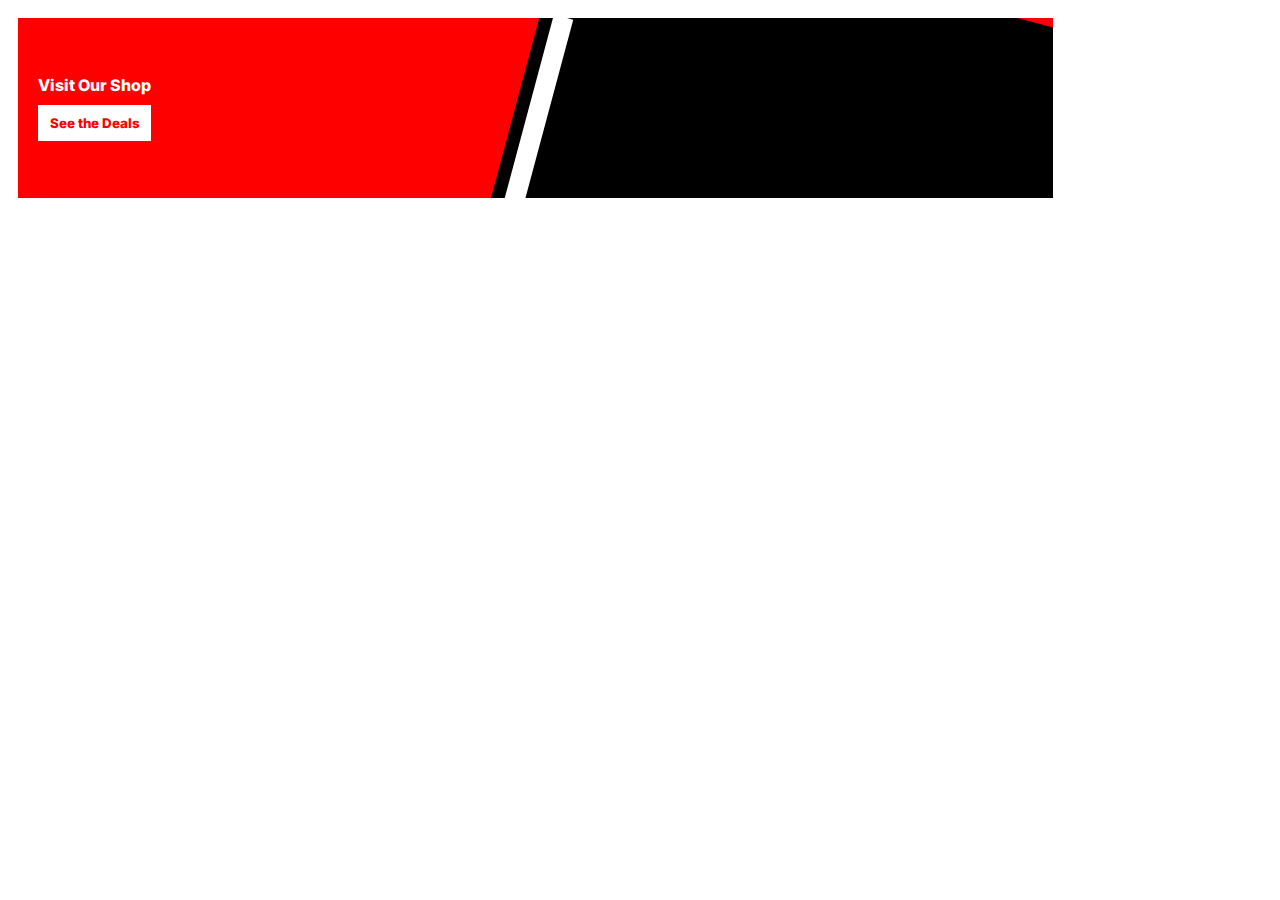
<file: adbanner.html>
<!DOCTYPE html>
<html lang="en">
<head>
    <meta charset="UTF-8">
    <meta name="viewport" content="width=device-width, initial-scale=1.0">
    <link rel="stylesheet" href="adbanner.css">
    <title>Document</title>
</head>
<body>
    <div class="container">
        <div class="ad-container">
            <div class="item">
                <span class="ad-text">Visit Our Shop</span>
                <button class="deals-btn">See the Deals</button>
            </div>
            <div class="item two">
                <div class="strip"></div>
                <div class="black-bg"></div>
                <div class="text-overlay">
                    <img class="image" src="./assets/headset.png" alt="" width="100px">
                    <span class="discount price">75%</span>
                    <br>
                    <span class="discount text">discounts</span>
                </div>
            </div>
        </div>
    </div>
    <script src="https://cdnjs.cloudflare.com/ajax/libs/gsap/3.11.3/gsap.min.js"></script>
    <script src="/adbanner.js"></script>
</body>
</html>
</file>
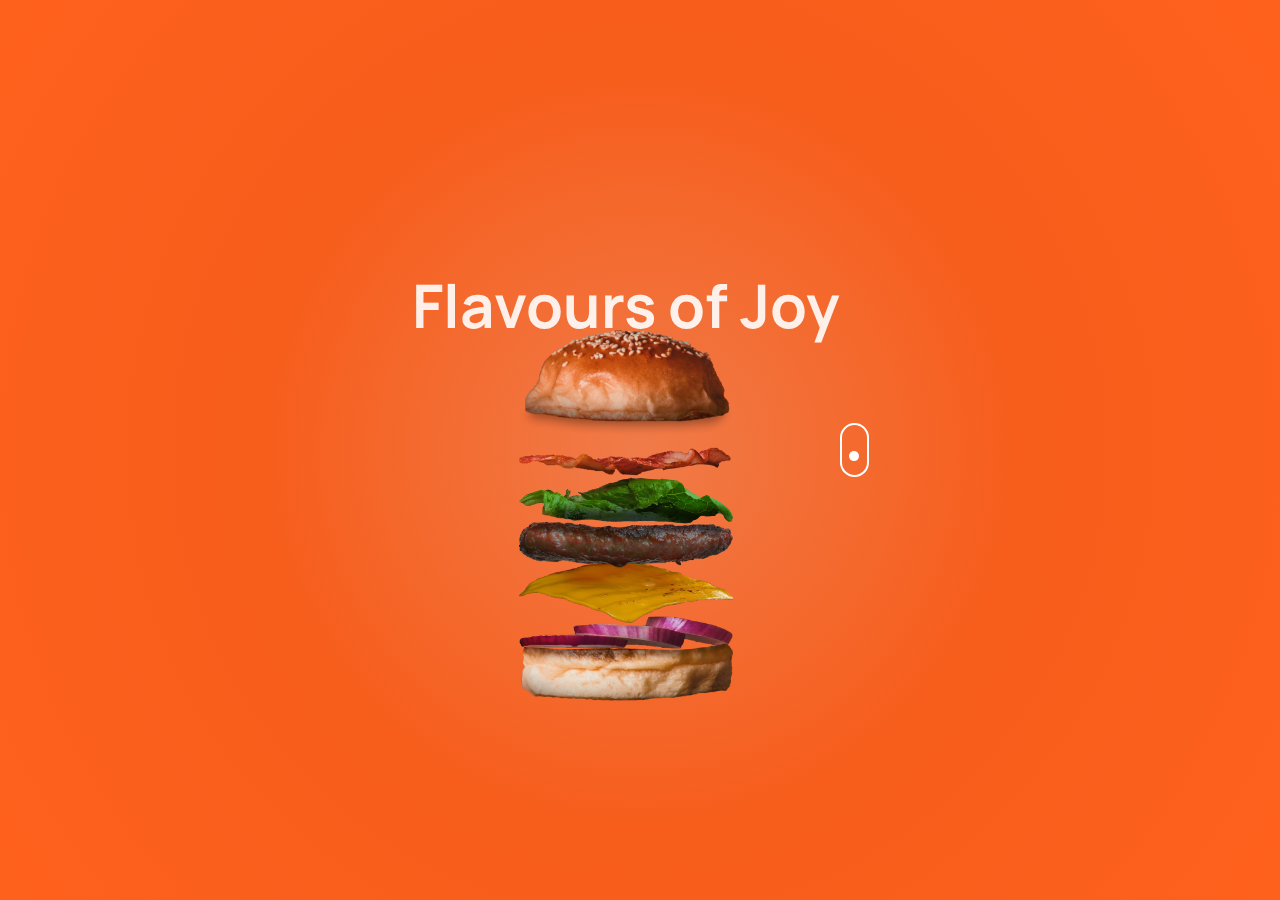
<file: burger.html>
<!DOCTYPE html>
<html lang="en">
<head>
    <meta charset="UTF-8">
    <meta name="viewport" content="width=device-width, initial-scale=1.0">
    <link rel="preconnect" href="https://fonts.googleapis.com">
    <link rel="preconnect" href="https://fonts.gstatic.com" crossorigin>
    <link href="https://fonts.googleapis.com/css2?family=Manrope:wght@200..800&display=swap" rel="stylesheet">
    <link rel="stylesheet" href="burger.css">
    <title>Burger</title>
</head>
<body>
    <div class="images">
        <div class="main-heading">
            <h2>Flavours of Joy</h2>
        </div>
        <img src="Burger/top-bun.webp" alt="" class="img-brg">
        <img src="Burger/bacon-1.webp" alt="" class="img-brg">
        <img src="Burger/letuce.webp" alt="" class="img-brg">
        <img src="Burger/burger.webp" alt="" class="img-brg">
        <img src="Burger/cheese.webp" alt="" class="img-brg">
        <img src="Burger/onions.webp" alt="" class="img-brg">
        <img src="Burger/bottom-bun.webp" alt="" class="img-brg">
    </div>
    <div class="slide-mouse">
        <div class="dot">
        </div>
    </div>
    <script src="https://cdnjs.cloudflare.com/ajax/libs/gsap/3.11.3/gsap.min.js"></script>  
    <script src="burger.js"></script>  
</body>
</html>
</file>
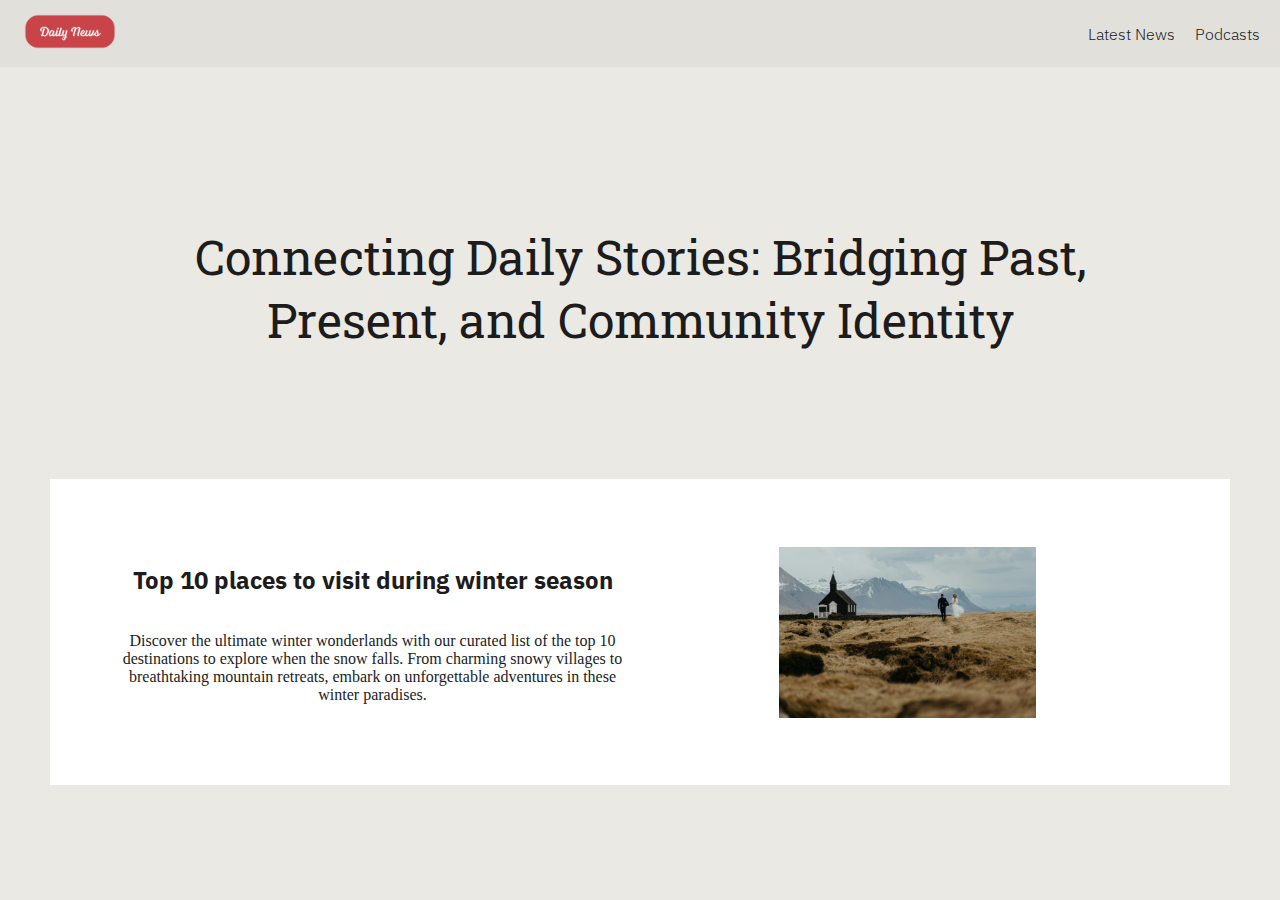
<file: module-2.html>
<!DOCTYPE html>
<html lang="en">
<head>
    <meta charset="UTF-8">
    <meta name="viewport" content="width=device-width, initial-scale=1.0">
    <link rel="preconnect" href="https://fonts.googleapis.com">
    <link rel="preconnect" href="https://fonts.gstatic.com" crossorigin>
    <link href="https://fonts.googleapis.com/css2?family=Roboto+Slab:wght@100..900&display=swap" rel="stylesheet">
    <link href="https://fonts.googleapis.com/css2?family=IBM+Plex+Sans:ital,wght@0,100;0,200;0,300;0,400;0,500;0,600;0,700;1,100;1,200;1,300;1,400;1,500;1,600;1,700&family=Pacifico&display=swap" rel="stylesheet">
    <link rel="stylesheet" href="module-2.css">
    <title>Document</title>
</head>
<body>
    <!-- Inspired by https://www.cinecasero.uy/ -->
    <nav class="navbar">
        <div class="logo">
          <a href="#"><img src="Vista Logos\logo-transparent-png.png" alt="Logo"></a>
        </div>
        <ul class="nav-items">
          <li><a href="#">Latest News</a></li>
          <li><a href="#">Podcasts</a></li>
        </ul>
      </nav>
    <div class="spacer"></div>
    <div class="hero side-adjuster text-centering">
        <span class="pacifico-regular main-heading">Connecting Daily Stories: Bridging Past, Present, and Community Identity</span>
    </div>
    <div class="side-adjuster text-centering">
        <div class="dn-card">
            <div class="main-news-section">
                <div class="main-news-desc">
                    <h2 class="main-news-title">Top 10 places to visit during winter season</h2>
                    <p>
                        Discover the ultimate winter wonderlands with our curated list of the top 10 destinations to explore when the snow falls. From charming snowy villages to breathtaking mountain retreats, embark on unforgettable adventures in these winter paradises. 
                    </p>
                </div>
                <div class="main-news-image">
                    <img src="main-news-pic.jpg" alt="Photo by https://unsplash.com/@iskra_photography?utm_content=creditCopyText&utm_medium=referral&utm_source=unsplash ISKRA Photography on https://unsplash.com/photos/a-bride-and-groom-walking-towards-a-church-4yd7Ir1Tnuo?utm_content=creditCopyText&utm_medium=referral&utm_source=unsplash">
                </div>
            </div>
        </div>
    </div>
    <!-- <div class="main-news-section side-adjuster">
        <div class="main-news-desc">
            <h2 class="main-news-title">Top 10 places to visit during winter season</h2>
            <p>
                Discover the ultimate winter wonderlands with our curated list of the top 10 destinations to explore when the snow falls. From charming snowy villages to breathtaking mountain retreats, embark on unforgettable adventures in these winter paradises. 
            </p>
        </div>
        <div class="main-news-image">
            <img src="main-news-pic.jpg" alt="Photo by https://unsplash.com/@iskra_photography?utm_content=creditCopyText&utm_medium=referral&utm_source=unsplash ISKRA Photography on https://unsplash.com/photos/a-bride-and-groom-walking-towards-a-church-4yd7Ir1Tnuo?utm_content=creditCopyText&utm_medium=referral&utm_source=unsplash">
        </div>
    </div> -->
</body>
</html>
</file>
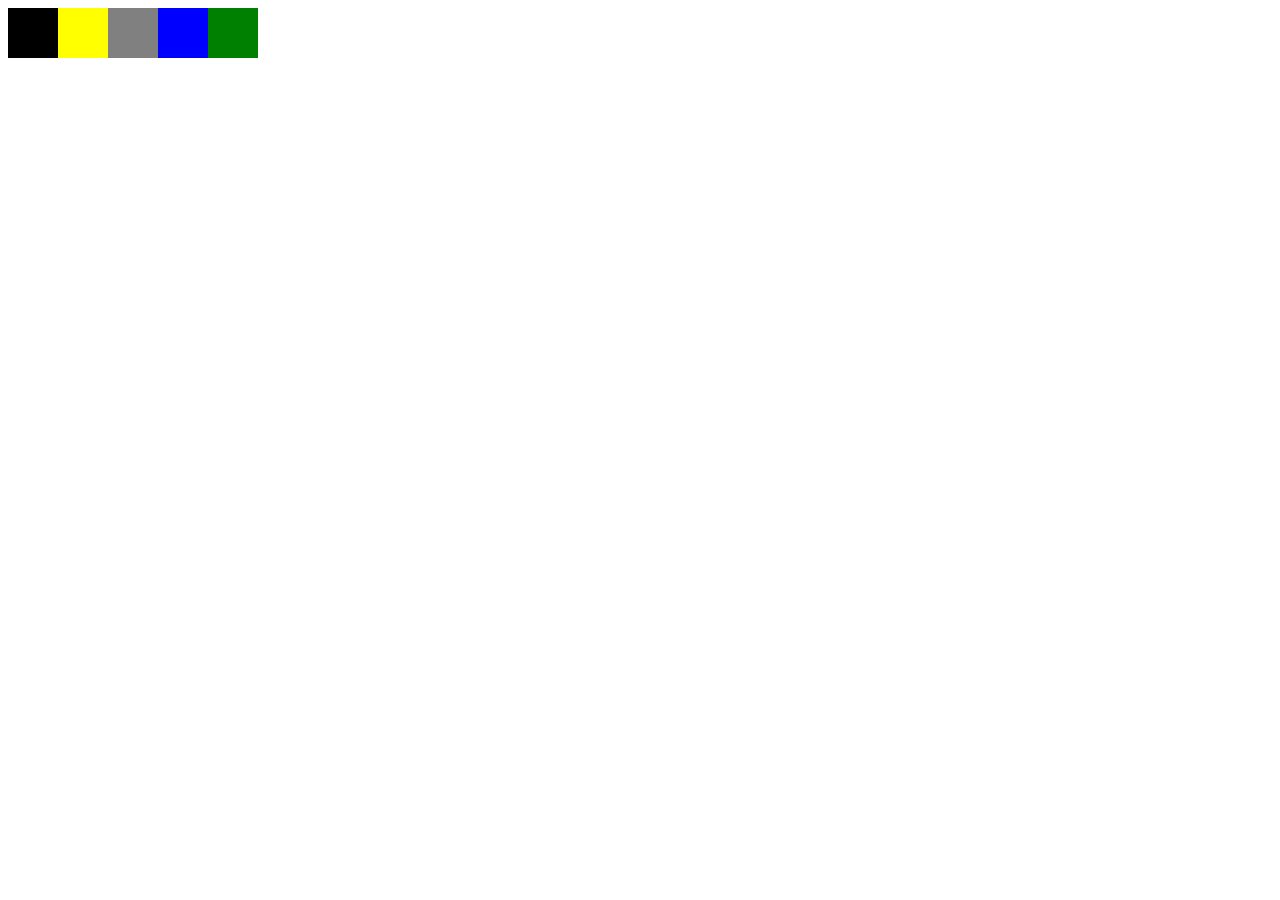
<file: utils.html>
<!DOCTYPE html>
<html lang="en">
<head>
    <meta charset="UTF-8">
    <meta http-equiv="X-UA-Compatible" content="IE=edge">
    <meta name="viewport" content="width=device-width, initial-scale=1.0">
    <link rel="stylesheet" href="utils.css">
    <title>Document</title>
</head>
<body>
    <div class="container">
        <div class="black box"></div>
        <div class="yellow box"></div>
        <div class="grey box"></div>
        <div class="blue box"></div>
        <div class="green box"></div>
    </div>
    <script src="https://cdnjs.cloudflare.com/ajax/libs/gsap/3.11.3/gsap.min.js" integrity="sha512-gmwBmiTVER57N3jYS3LinA9eb8aHrJua5iQD7yqYCKa5x6Jjc7VDVaEA0je0Lu0bP9j7tEjV3+1qUm6loO99Kw==" crossorigin="anonymous" referrerpolicy="no-referrer"></script>
    <script src="utils.js"></script>
</body>
</html>
</file>
<file: adbanner.css>
@import url('https://fonts.googleapis.com/css2?family=Inter:wght@100;200;300;400;500;600;700;800;900&family=Oswald:wght@200;300;400;500;600;700&display=swap');

.container {
    padding: 10px;
}

.ad-container {
    display: flex;
    width: 80%;
    height: 140px;
    background-color: red;
    padding: 20px;
    gap: 10%;
    position: relative; /* Add position relative to allow absolute positioning */
    overflow: hidden;
}

.item {
    display: flex;
    flex-direction: column;
    justify-content: center;
}

.ad-text {
    font-family: 'Inter';
    font-weight: 800;
    color: white;
    margin-bottom: 10px;
}

button {
    background-color: white;
    color: red;
    font-family: 'Inter';
    font-weight: 800;
    border: none;
    padding: 10px;
    cursor: pointer;
}

.strip {
    position: absolute;
    top: 0;
    bottom: 0;
    left: 50%; /* Position the strip in the middle horizontally */
    width: 20px; /* Adjust the width of the strip as needed */
    background-color: white; /* Color of the strip */
    transform: translateX(-50%) rotate(15deg); /* Tilt the strip slightly */
    height: 120%; /* Ensure the strip covers the entire height */
    margin-top: -6px;
    z-index: 999;
}

.black-bg {
    content: "";
    position: absolute;
    top: 0;
    height: 200%;
    margin-top: -5%;
    bottom: 0;
    left: 48%;
    right: 0; /* Position this pseudo-element on the right side */
    width: 55%; /* Cover the second half of the ad-container */
    background-color: black; /* Color for the second half */
    transform: rotate(15deg); /* Apply the same tilt angle as the white line */
}

.text-overlay {
    text-align: center;
    position: absolute;
    top: 50%; /* Center vertically */
    left: 75%; /* Center horizontally */
    transform: translate(-50%, -50%); /* Center the text perfectly */
    font-family: 'Inter';
    color: white;
    font-size: 24px; /* Adjust the font size as needed */
    z-index: 1000; /* Place the text above the black background */
}
/* 
.image{
    display: none;
} */

.image{
    margin: 0 auto
}
</file>
<file: burger.css>
body{
    /* Source: https://cssgradient.io/*/
    background: rgb(240,123,73);
    background: radial-gradient(circle, rgba(240,123,73,1) 0%, rgba(247,93,27,1) 49%, rgba(255,97,29,1) 100%);
    display: flex;
    justify-content: center;
    align-items: center;
    height: 100vh;
    margin: 0;
}

.images {
    display: flex;
    flex-direction: column;
    align-items: center; /* Optional: Centers images horizontally */
}

.main-heading{
    color: white!important;
    font-family: "Manrope", sans-serif;
    font-optical-sizing: auto;
    font-size: 40px;
}

.img-brg{
    width: 50%;
    margin: -5px;
}

.slide-mouse{
    height: 50px;
    width: 25px;
    border: 2px solid white;
    border-radius: 20px;
}

.img-brg:nth-child(5){
    z-index: 999;
}

.dot{
    width: 10px;
    margin: 0px auto;
    height: 10px;
    background-color: white;
    border-radius: 10px;
}
</file>
<file: module-2.css>
body{
    background-color: #eae9e4;
    color: #1c1c1c;
    width: 100vw;
    height: 100%;
    overscroll-behavior: none;
    font-weight: 300;
    margin: 0;
    padding: 0;
}

.side-adjuster{
    margin: 0px 50px;
}

.pacifico-regular {
    font-family: "Roboto Slab", cursive;
    font-weight: 400;
    font-style: normal;
  }

.main-heading{
    font-size: 300%;
}

.text-centering{
    text-align: center;
}

.spacer{
    margin:30px;
}

.navbar {
    display: flex;
    justify-content: space-between;
    align-items: center;
    padding: 10px 20px;
    background-color: #3333330c;
  }
  
  .logo img {
    width: 100px; /* Adjust width as needed */
  }
  
  .nav-items {
    list-style: none;
    margin: 0;
    padding: 0;
    display: flex;
  }
  
  .nav-items li {
    margin-left: 20px; /* Adjust spacing between items */
  }
  
  .nav-items li:first-child {
    margin-left: 0;
  }
  
  .nav-items li a {
    color: #1c1c1c;
    text-decoration: none;
    font-size: 16px; /* Adjust font size as needed */
    font-family: 'IBM Plex Sans';
  }
  
  .nav-items li a:hover {
    color: #ccc;
  }

  .hr-width{
    width: 70%;
  }

  h2{
    font-family: "IBM Plex Sans";
  }
  .main-news-section {
    display: flex;
    align-items: center; /* Vertically center the contents */
}

.main-news-desc {
    flex: 1;
    margin-right: 20px; /* Adjust spacing between desc and image */
    display: flex;
    flex-direction: column;
    justify-content: center; /* Vertically center the contents */
}

.main-news-image {
    flex: 1;
    display: flex;
    justify-content: center; /* Horizontally center the image */
    align-items: center; /* Vertically center the image */
}

.main-news-image img {
    max-width: 50%; /* Ensure image doesn't overflow container */
    display: block; /* Remove extra space below image */
}  

.hero{
    padding: 10%;
}

.dn-card{
    background: white;
    padding: 65px;
}
</file>
<file: utils.css>
.container{
    display: flex;
    justify-content: flex-start;
}

.box{
    transform-origin: left;
    height: 50px;
    width: 50px;
}

.black{
    background-color: black;
}

.blue{
    background-color: blue;
}

.green{
    background-color: green;
}

.grey{
    background-color: grey;
}

.yellow{
    background-color: yellow;
}
</file>
